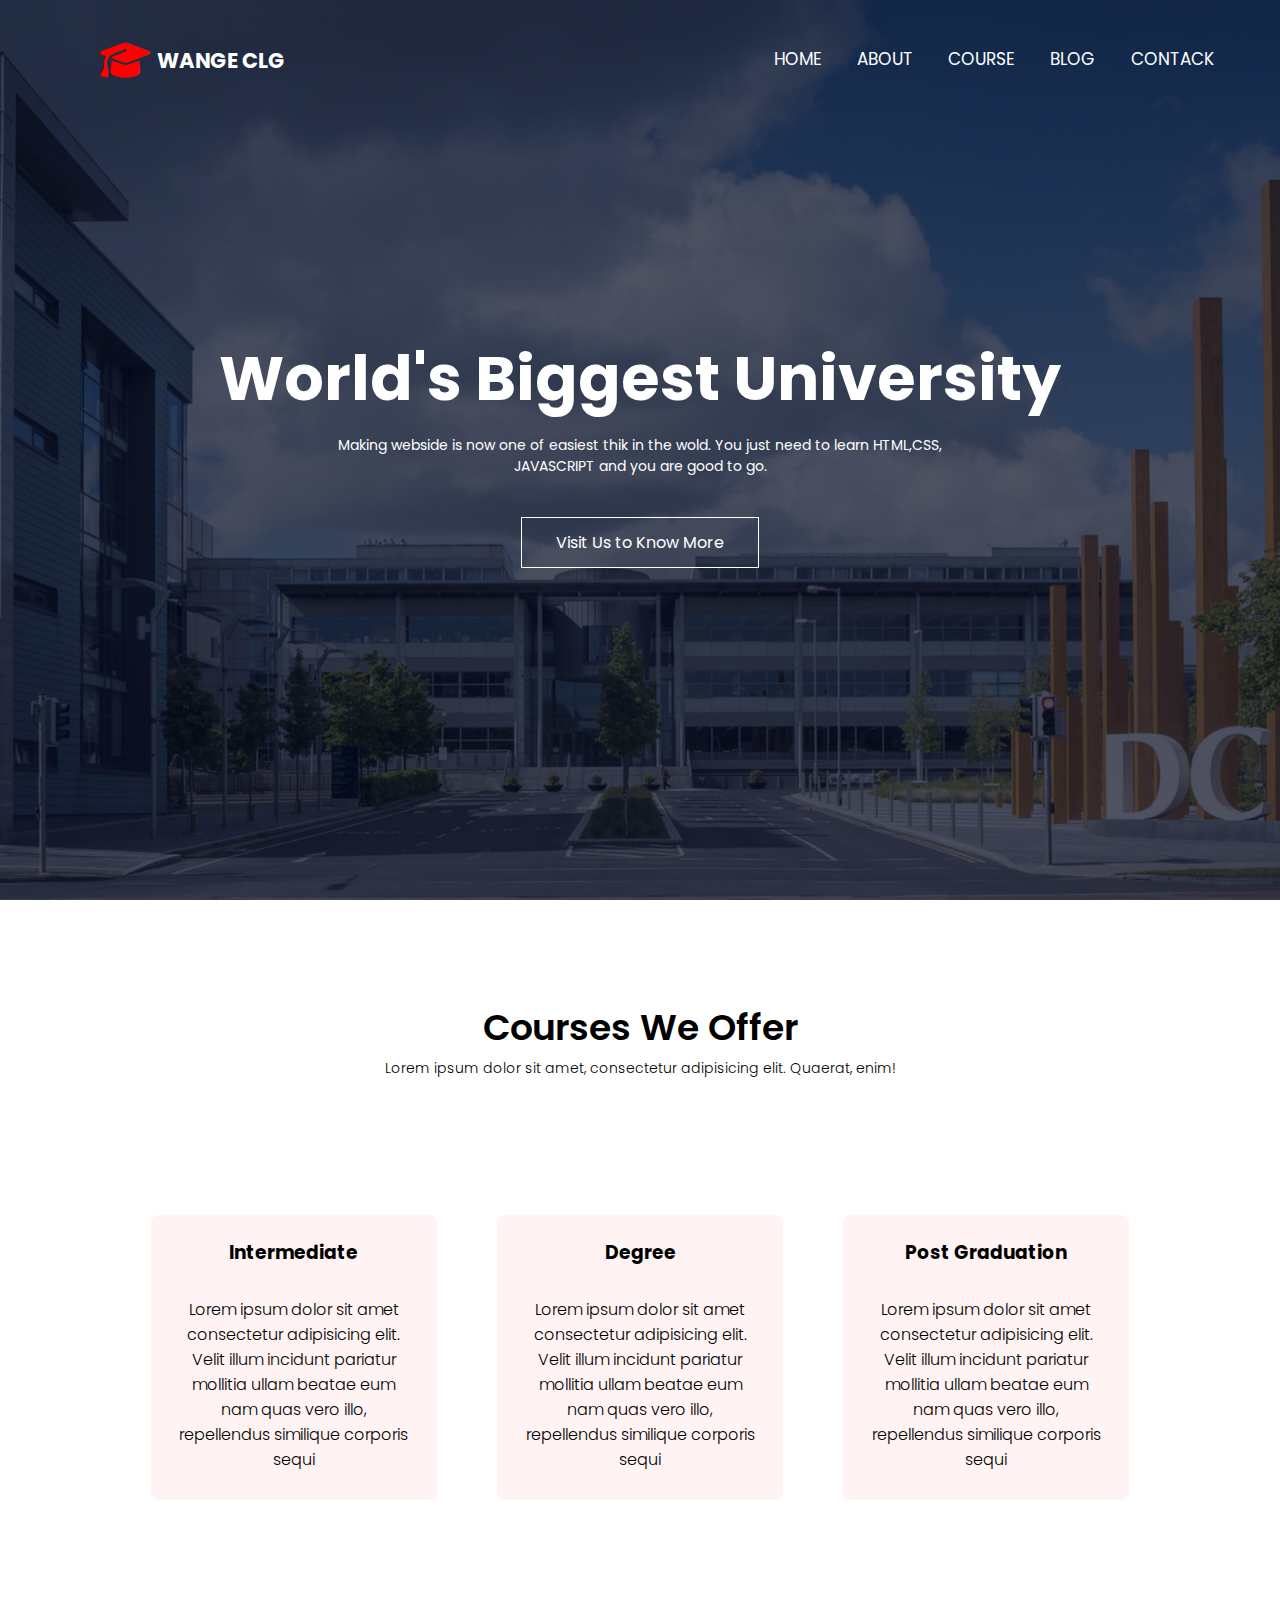
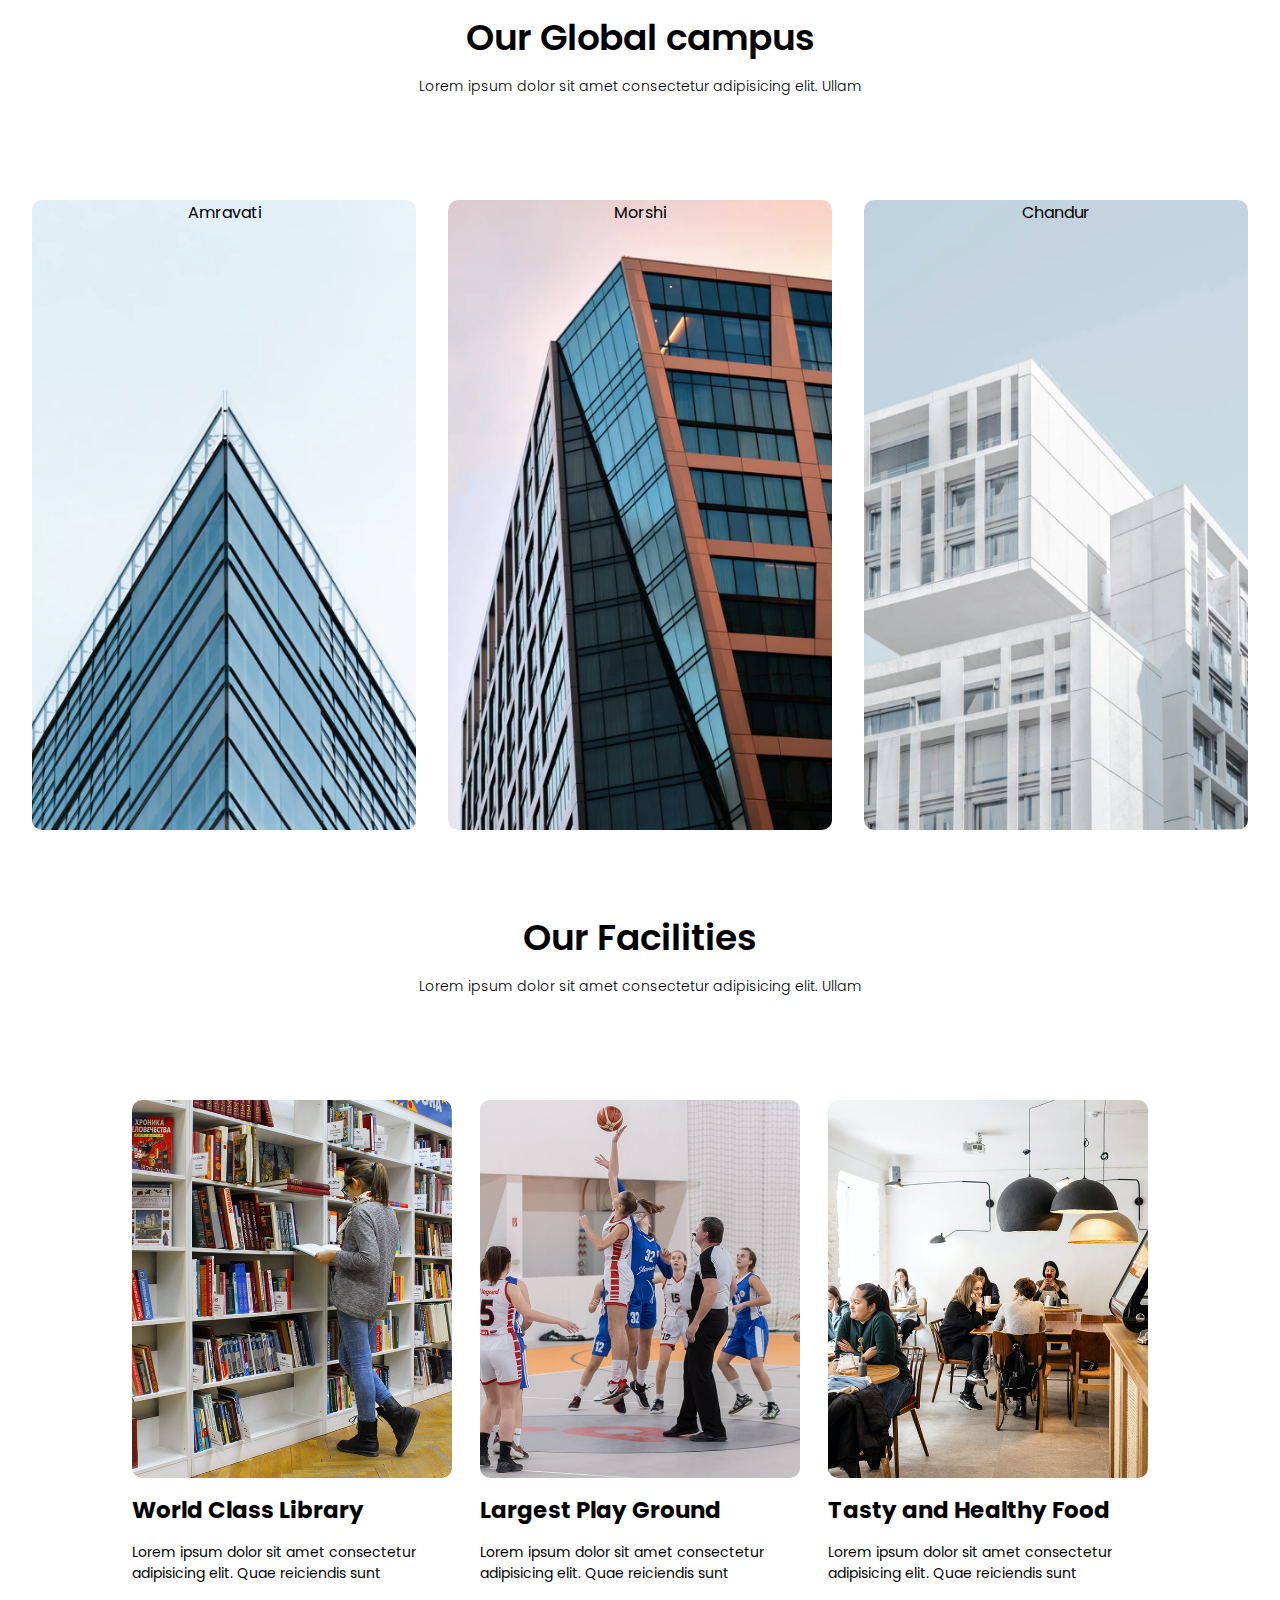
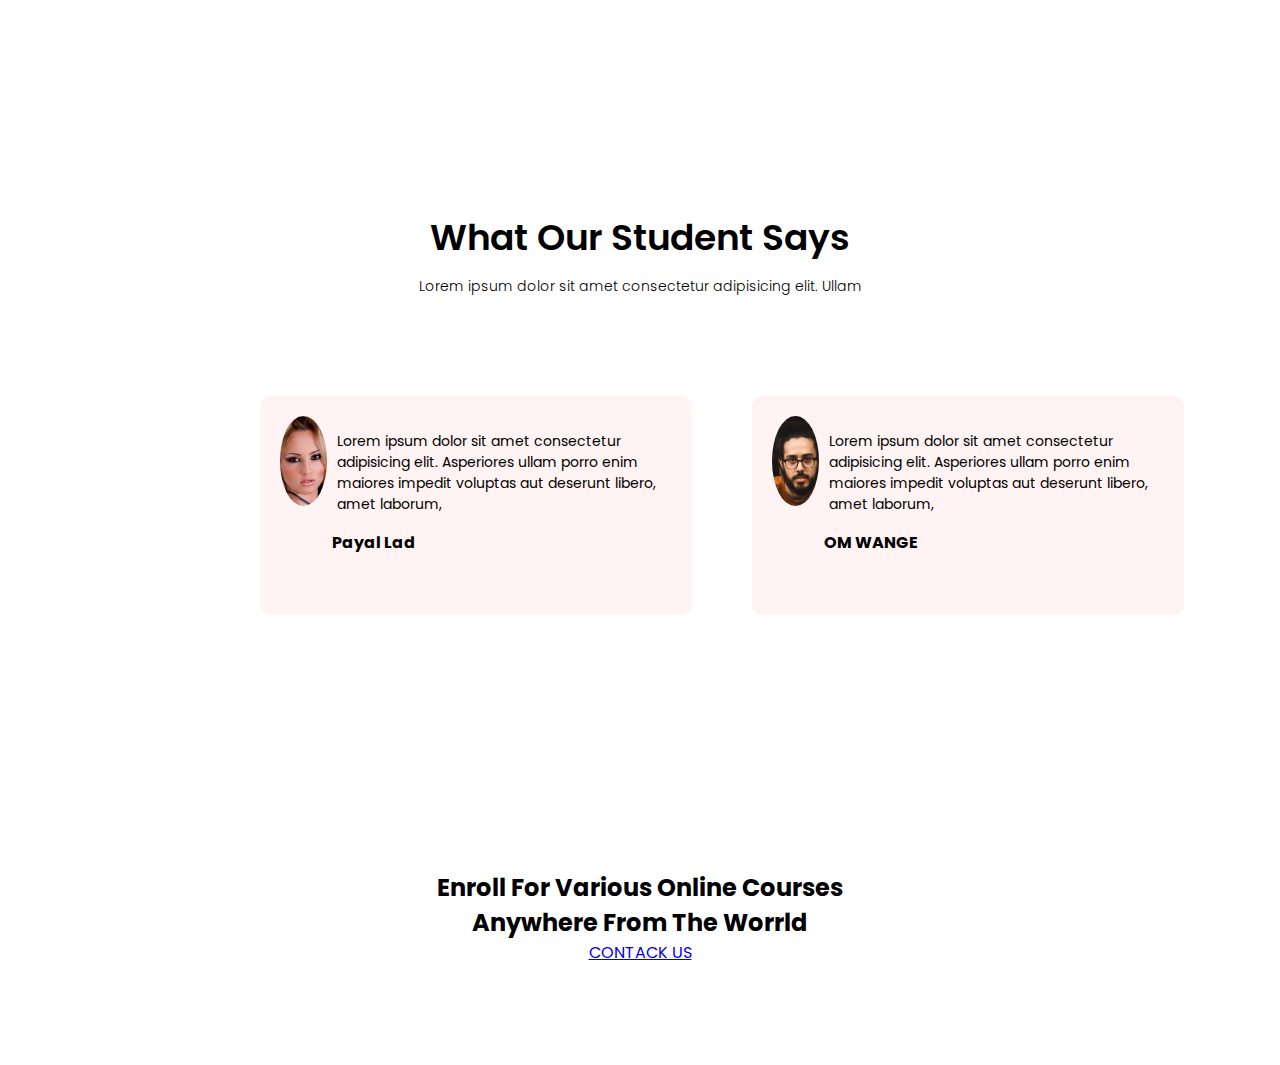
<file: HTML_AND_CSS/COLLAGE_WEB_SIDE/index.html>
<!DOCTYPE html>
<html lang="en">
<head>
    <meta charset="UTF-8">
    <meta name="viewport" content="width=device-width, initial-scale=1.0">
    <title>WANGE COLLAGE</title>
    <link rel="stylesheet" href="style.css">
    <link rel="stylesheet" href="https://cdnjs.cloudflare.com/ajax/libs/font-awesome/6.7.2/css/all.min.css" integrity="sha512-Evv84Mr4kqVGRNSgIGL/F/aIDqQb7xQ2vcrdIwxfjThSH8CSR7PBEakCr51Ck+w+/U6swU2Im1vVX0SVk9ABhg==" crossorigin="anonymous" referrerpolicy="no-referrer" />
    <link rel="preconnect" href="https://fonts.googleapis.com">
<link rel="preconnect" href="https://fonts.gstatic.com" crossorigin>
<link href="https://fonts.googleapis.com/css2?family=Poppins:ital,wght@0,100;0,200;0,300;0,400;0,500;0,600;0,700;0,800;0,900;1,100;1,200;1,300;1,400;1,500;1,600;1,700;1,800;1,900&family=Roboto:ital,wght@0,100;0,300;0,400;0,500;0,700;0,900;1,100;1,300;1,400;1,500;1,700;1,900&family=Sevillana&display=swap" rel="stylesheet">
</head>
<body>
        <div id="head">
            <div class="nav">
                <div class="logo">
                    <i class="fa-solid fa-graduation-cap"></i>
                    <h3>WANGE CLG</h3>
                </div>
                <div class="nav-content">
                    <a href="#">HOME</a>
                    <a href="#">ABOUT</a>
                    <a href="#">COURSE</a>
                    <a href="#">BLOG</a>
                    <a href="#">CONTACK</a>
                </div>
            </div>
            <div class="main">
                    <h1>World's Biggest University</h1>
                    <p>Making webside is now one of easiest thik in the wold. You just need to learn HTML,CSS, <br>JAVASCRIPT and you are good to go.</p>
                    <a> Visit Us to Know More</a>
                </div>
        </div>
        <div class="course">
            <div class="we">
                <h1>Courses We Offer</h1>
                <span>Lorem ipsum dolor sit amet, consectetur adipisicing elit. Quaerat, enim!</span>
            </div>
            <div class="course-contan">
                <div class="om1"></div>
                <div class="inter">
                    <h3>Intermediate</h3>
                    <p>Lorem ipsum dolor sit amet consectetur adipisicing elit. Velit illum incidunt pariatur mollitia ullam beatae eum nam quas vero illo, repellendus similique corporis sequi  </p>
                </div>
                <div class="inter">
                    <h3>Degree</h3>
                    <p>Lorem ipsum dolor sit amet consectetur adipisicing elit. Velit illum incidunt pariatur mollitia ullam beatae eum nam quas vero illo, repellendus similique corporis sequi  </p>
                </div>
                <div class="inter">
                    <h3>Post Graduation</h3>
                    <p>Lorem ipsum dolor sit amet consectetur adipisicing elit. Velit illum incidunt pariatur mollitia ullam beatae eum nam quas vero illo, repellendus similique corporis sequi </p>
                </div>
                <div class="om1"></div>

            </div>
            <div class="global">
                <h1>Our Global campus</h1>
                <p>Lorem ipsum dolor sit amet consectetur adipisicing elit. Ullam </p>
            </div>
        </div>
        <div class="campus">
            <div class="image" id="img1">
                <div class="lon">
                    Amravati
                </div>
            </div>
            <div class="image" id="img2">
                <div class="lon">
                    Morshi
                </div>
            </div>
            <div class="image" id="img3">
                <div class="lon">
                    Chandur
                </div>
            </div>
        </div>

        <div class="facilities">
            <div class="global">
                <h1>Our Facilities</h1>
                <p>Lorem ipsum dolor sit amet consectetur adipisicing elit. Ullam </p>
            </div>
            <div class="facilit">
                <div class="om">

                </div>
                <div class="library">
                    <div class="image1">

                    </div>
                    <h3>World Class Library</h3>
                    <p>Lorem ipsum dolor sit amet consectetur adipisicing elit. Quae reiciendis sunt </p>
                </div>
                <div class="library">
                    <div class="image2">

                    </div>
                    <h3>Largest Play Ground</h3>
                    <p>Lorem ipsum dolor sit amet consectetur adipisicing elit. Quae reiciendis sunt </p>
                </div>
                <div class="library">
                    <div class="image3">

                    </div>
                    <h3>Tasty and Healthy Food</h3>
                    <p>Lorem ipsum dolor sit amet consectetur adipisicing elit. Quae reiciendis sunt </p>
                </div>

                <div class="om">

                </div>
            </div>
        </div>
        <div class="student">
            <div class="global1">
                <h1>What Our Student Says</h1>
                <p>Lorem ipsum dolor sit amet consectetur adipisicing elit. Ullam </p>
            </div>
            <div class="revew">
                <div class="first">
                    <div class="ima">
                         <div>
                 
                         </div>
                    </div>
                    <div class="aboutt">
                        <p>Lorem ipsum dolor sit amet consectetur adipisicing elit. Asperiores ullam porro enim maiores impedit voluptas aut deserunt libero, amet laborum, </p>
                        <h4>Payal Lad</h4>
                    </div>

                </div>
                <div class="first">
                        <div class="ima">
                             <div style="
                                    background-image: url(user2.jpg);
                                    background-size: cover;
                                    background-position: center;" >
                                  
                             </div>
                        </div>
                        <div class="aboutt">
                            <p>Lorem ipsum dolor sit amet consectetur adipisicing elit. Asperiores ullam porro enim maiores impedit voluptas aut deserunt libero, amet laborum, </p>
                            <h4>OM WANGE</h4>
                        </div>
    

                </div>
            </div>
        </div>

        <div class="last">
                 <h2>Enroll For Various Online Courses <br> Anywhere From The Worrld</h2>
                 <a href="#">CONTACK US</a>
        </div>
</body>
</html>
</file>
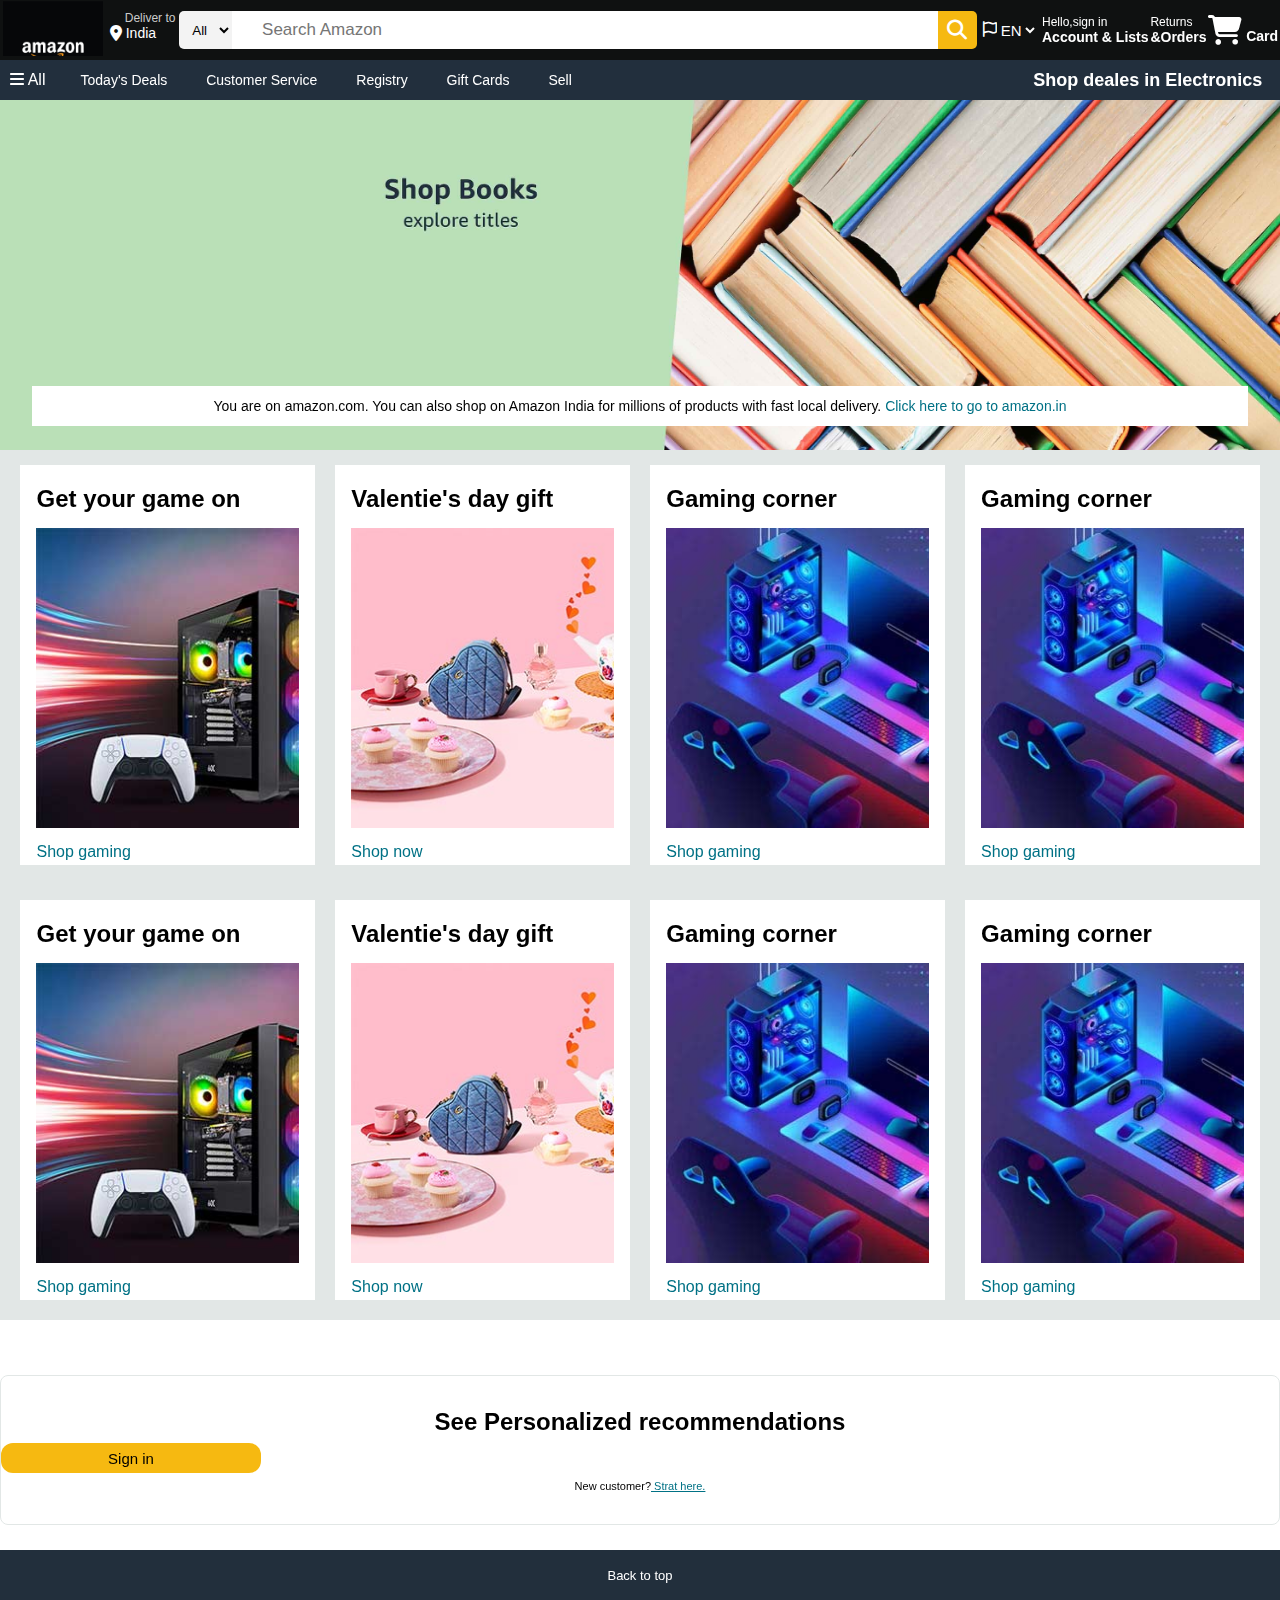
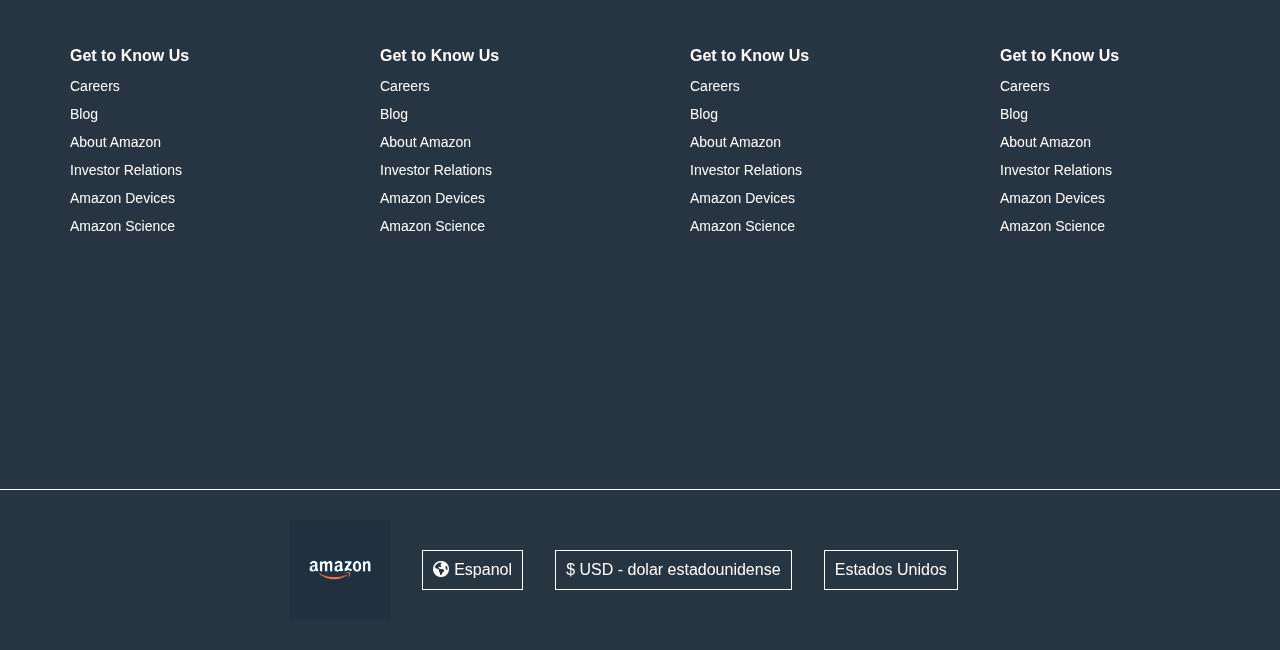
<file: HTML_AND_CSS/DAZON/index.html>
<!DOCTYPE html>
<html lang="en">
<head>
    <meta charset="UTF-8">
    <meta name="viewport" content="width=device-width, initial-scale=1.0">
    <title>Amazon</title>
    <link rel="stylesheet" href="style.css">
    <link rel="stylesheet" href="https://cdnjs.cloudflare.com/ajax/libs/font-awesome/6.7.2/css/all.min.css" integrity="sha512-Evv84Mr4kqVGRNSgIGL/F/aIDqQb7xQ2vcrdIwxfjThSH8CSR7PBEakCr51Ck+w+/U6swU2Im1vVX0SVk9ABhg==" crossorigin="anonymous" referrerpolicy="no-referrer" />
</head>
<body>
    <header>
        <div class="nav">
            <div class="navlogo borderr">
                <div class="logo"></div>
            </div>
            <div class="address borderr">
                    <p class="addfirst">Deliver to</p>
                <div class="india">
                    <i class="fa-solid fa-location-dot"></i>
                    <p class="addsecond">India</p>
                </div>
            </div>
            <div class="list borderr">
                    <select name="select" id="s1">
                        <option value="">All</option>
                        <op>Arts & Crafts</op>
                        <op>Automotive</op>
                        <op>om</op>
                        <op>Abhi</op>
                        <op>vedu</op>
                        <op>amae</op>   
                    </select>
                        <input type="text" placeholder="Search Amazon" class="inputsearch">
                    <div class="search">
                        <i class="fa-solid fa-magnifying-glass"></i>
                    </div>
            </div>
            <div class="flag">
                <div class="flag1">
                    <i class="fa-regular fa-flag"></i>
                </div>
                 <select name="se" id="selec1">
                    <option value="EN">EN</option>
                 </select>
            </div>


            <div class="hello">
                <p class="samp"><samp>Hello,sign in</samp></p>
                <p class="account">Account & Lists</p>
            </div>

            <div class="hello">
                <p class="samp"><samp>Returns</samp></p>
                <p class="account">&Orders</p>
            </div>

            <div class="nav-card">
                <i class="fa-solid fa-cart-shopping"></i>
                Card
            </div>
        </div>
        <div class="panal">
            <div class="menu-icon" >
                <i class="fa-solid fa-bars"></i>
                 All
            </div>
            <div class="panal-op">
                <p>Today's Deals</p>
                <p>Customer Service</p>
                <p>Registry</p>
                <p>Gift Cards</p>
                <p>Sell</p>
            </div>
            <div class="shop">
                Shop deales in Electronics
            </div>
        </div>

    </header>
    <div class="hero">
        <div class="hero-sms">
            <p>You are on amazon.com. You can also shop on Amazon India for millions of products with fast local delivery. <a>Click here to go to amazon.in</a></p>
        </div>
    </div>
    <div class="shop2">
        <div class="box1 box">

            <div class="contan">
                <h2>Get your game on</h2>
               <div class="imgg" style="background-image: url('box1.jpg'); background-size: cover;"></div>
                <p>Shop gaming</p>
            </div>

        </div>
        <div class="box2 box">
            <div class="contan">
                <h2>Valentie's day gift</h2>
               <div class="imgg" style="background-image: url('valentie.jpg'); background-size: cover;"></div>
                <p>Shop now</p>
            </div>
        </div>
        <div class="box3 box" >
            <div class="contan">
                <h2>Gaming corner</h2>
               <div class="imgg" style="background-image: url('corner.jpg'); background-size: cover;"></div>
                <p>Shop gaming</p>
            </div>
        </div>
        <div class="box4 box">
            <div class="contan">
                <h2>Gaming corner</h2>
               <div class="imgg" style="background-image: url('corner.jpg'); background-size: cover;"></div>
                <p>Shop gaming</p>
            </div>
        </div>
    </div>
    <div class="shop2">
        <div class="box1 box">

            <div class="contan">
                <h2>Get your game on</h2>
               <div class="imgg" style="background-image: url('box1.jpg'); background-size: cover;"></div>
                <p>Shop gaming</p>
            </div>

        </div>
        <div class="box2 box">
            <div class="contan">
                <h2>Valentie's day gift</h2>
               <div class="imgg" style="background-image: url('valentie.jpg'); background-size: cover;"></div>
                <p>Shop now</p>
            </div>
        </div>
        <div class="box3 box" >
            <div class="contan">
                <h2>Gaming corner</h2>
               <div class="imgg" style="background-image: url('corner.jpg'); background-size: cover;"></div>
                <p>Shop gaming</p>
            </div>
        </div>
        <div class="box4 box">
            <div class="contan">
                <h2>Gaming corner</h2>
               <div class="imgg" style="background-image: url('corner.jpg'); background-size: cover;"></div>
                <p>Shop gaming</p>
            </div>
        </div>
    </div>
     
     <div class="see">
           <div class="inner">
            <h2>See Personalized recommendations</h2>
                <input type="button" value="Sign in" id="butt1">
               <div class="pp"><span>New customer?<a> Strat here.</a></span></div>
           </div>
     </div>
     <footer class="footer">
        <div class="backto">
            <p>Back to top</p>
        </div>

        <div class="footer-l">
            <div class="con">
                <ul class="tit2">
                    <li><h3 class="tit">Get to Know Us</h3></li>
                    <li>Careers</li>
                    <li>Blog</li>
                    <li>About Amazon</li>
                    <li>Investor Relations</li>
                    <li>Amazon Devices</li>
                    <li>Amazon Science</li>
                </ul>
            </div>
            <div class="con">
                <ul class="tit2">
                    <li><h3 class="tit">Get to Know Us</h3></li>
                    <li>Careers</li>
                    <li>Blog</li>
                    <li>About Amazon</li>
                    <li>Investor Relations</li>
                    <li>Amazon Devices</li>
                    <li>Amazon Science</li>
                </ul>
            </div>
            <div class="con">
                <ul class="tit2">
                    <li><h3 class="tit">Get to Know Us</h3></li>
                    <li>Careers</li>
                    <li>Blog</li>
                    <li>About Amazon</li>
                    <li>Investor Relations</li>
                    <li>Amazon Devices</li>
                    <li>Amazon Science</li>
                </ul>
            </div>
            <div class="con">
                <ul class="tit2">
                    <li><h3 class="tit">Get to Know Us</h3></li>
                    <li>Careers</li>
                    <li>Blog</li>
                    <li>About Amazon</li>
                    <li>Investor Relations</li>
                    <li>Amazon Devices</li>
                    <li>Amazon Science</li>
                </ul>
            </div>

        </div>

        <div class="foot-foot">
            <div class="fom">

            </div>

            <div class="contry">
                 <div class="earth">
                    <i class="fa-solid fa-earth-americas"></i>
                    <p>Espanol</p>
                 </div>

                <p id="p11">$ USD - dolar estadounidense</p>
                <p id="p12">Estados Unidos</p>
            </div>
        </div>
     </footer>
    
</body>
</html>
</file>
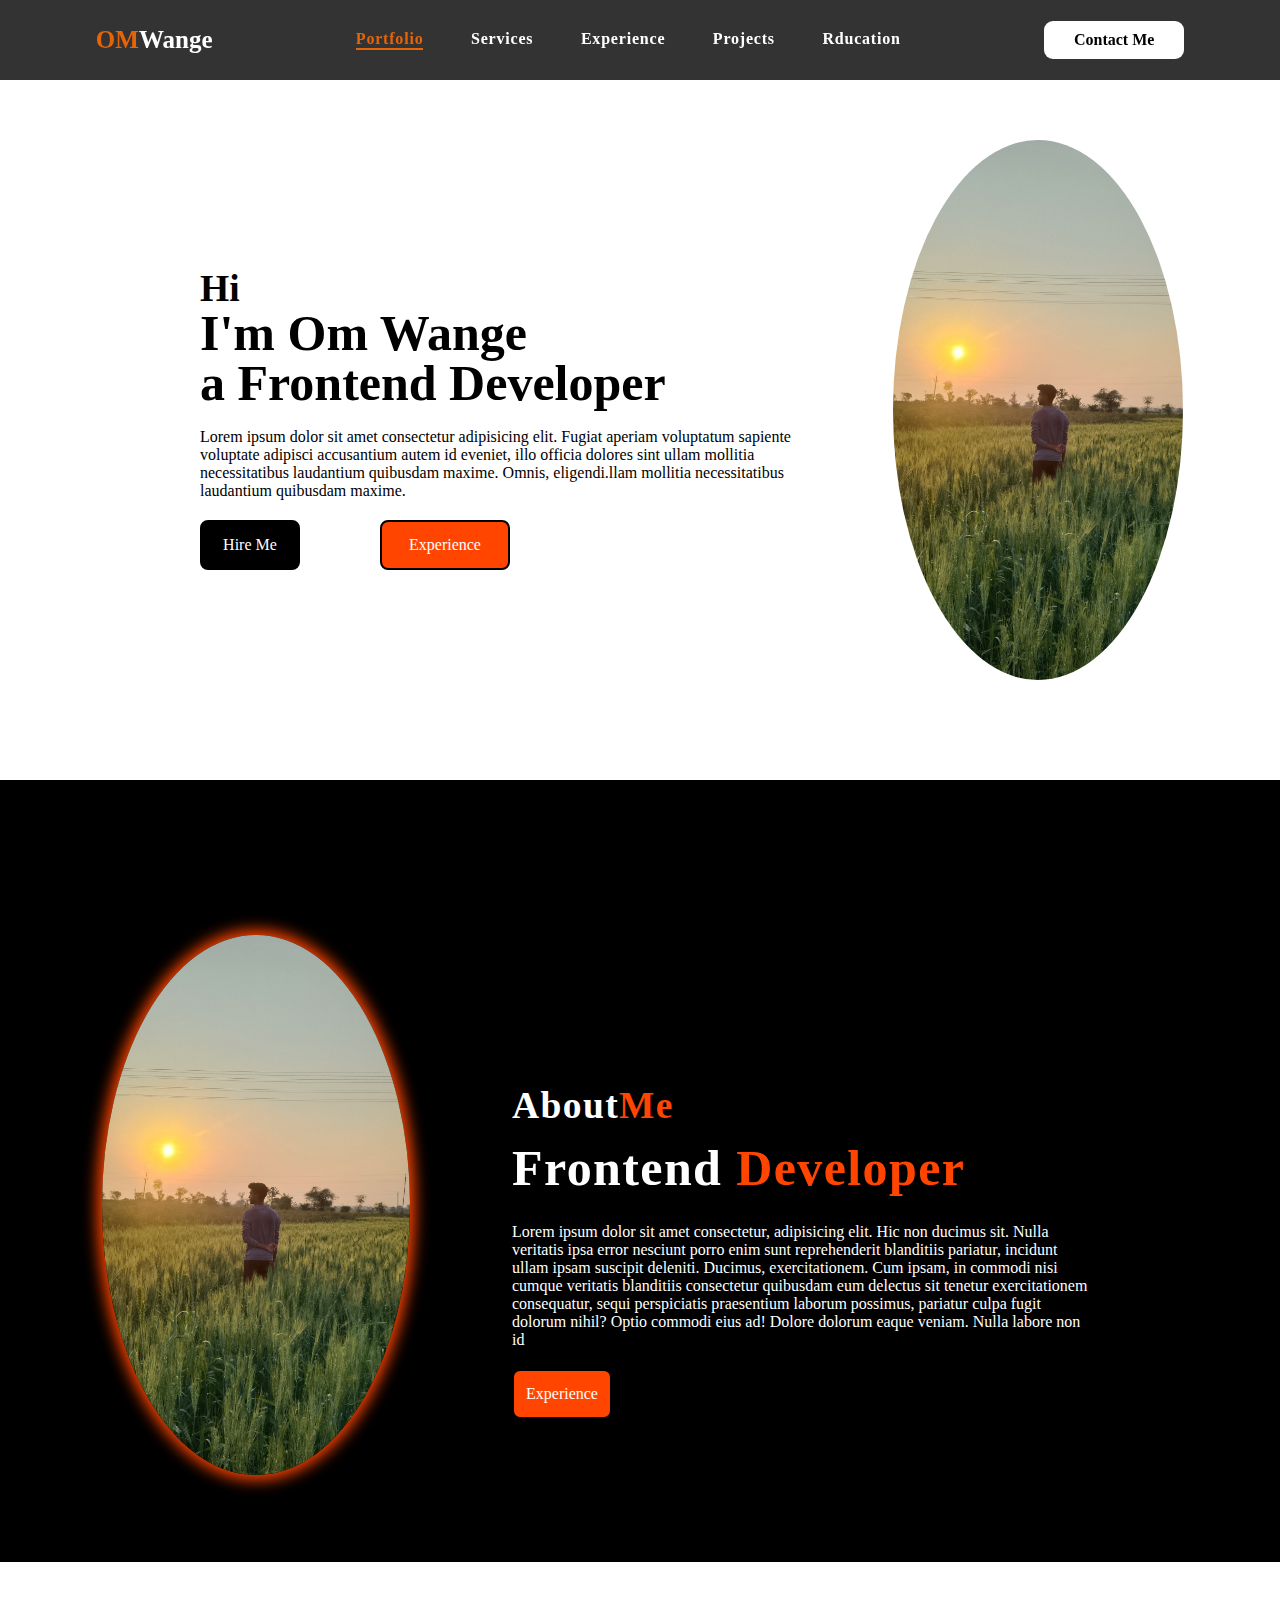
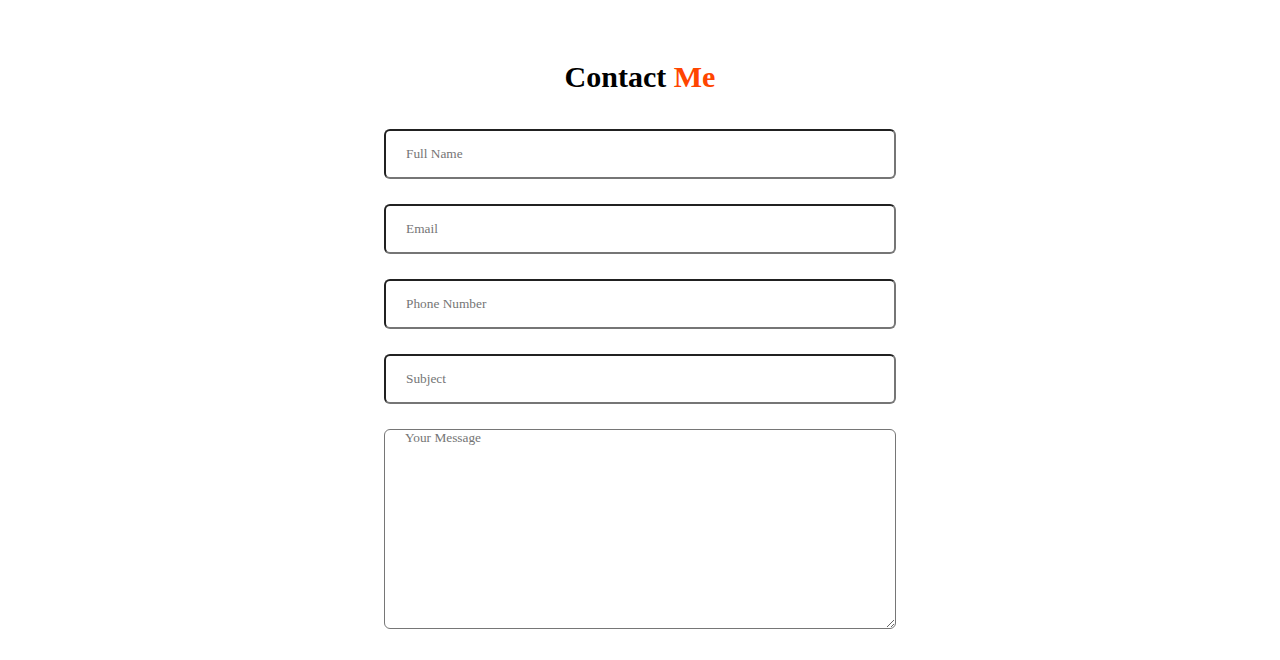
<file: HTML_AND_CSS/OMWANGE_Profile/index.html>
<!DOCTYPE html>
<html lang="en">
<head>
    <meta charset="UTF-8">
    <meta name="viewport" content="width=device-width, initial-scale=1.0">
    <title>OM_WANE</title>
    <link rel="stylesheet" href="style.css">
</head>
<body>
    <header class="header">
            <div class="hed">
                <a>OM<span id="Wange">Wange</span></a>
            </div>

            <div class="nav-content">
                <a id="a2">Portfolio</a>
                <a class="a1">Services</a>
                <a class="a1">Experience</a>
                <a class="a1" >Projects</a>
                <a class="a1">Rducation</a>
            </div>
            <div class="conus">
                <a>Contact Me</a>
            </div>
    </header>
    <div class="fackhed"></div>
    <div class="main">
        <div class="box1">
            <div class="main2">

                <div class="m">
                    <h2>Hi</h2>
                     <h1>I'm <span>Om Wange</span></h1>
                     <h1>a Frontend Developer</h1>
                </div>
            <p>Lorem ipsum dolor sit amet consectetur adipisicing elit. Fugiat aperiam voluptatum sapiente voluptate adipisci accusantium autem id eveniet, illo officia dolores sint ullam mollitia necessitatibus laudantium quibusdam maxime. Omnis, eligendi.llam mollitia necessitatibus laudantium quibusdam maxime.</p>


            <div class="experience">
                <a class="g1" id="id2">Hire Me</a>
                <a class="g1" id="id1">Experience</a>
            </div>
            </div>
        </div>
        <div class="box2">
            <div class="box2-main">

            </div>
        </div>
    </div>

    <div class="About">
        <header class="aboutheader"></header>

         <div class="frontend">
                    <div class="image">
                           <div class="mainimage">

                           </div>
                    </div>
                    <div class="fromtted">

                        <div class="developer1">
                            <div class="aboutme">
                            <h2>About<span style="color: orangered;">Me</span></h2>
                            <h1>Frontend <span style="color: orangered;">Developer</span></h1>
                        </div>
                        <p style="margin-top: 20px;">Lorem ipsum dolor sit amet consectetur, adipisicing elit. Hic non ducimus sit. Nulla veritatis ipsa error nesciunt porro enim sunt reprehenderit blanditiis pariatur, incidunt ullam ipsam suscipit deleniti. Ducimus, exercitationem.
                        Cum ipsam, in commodi nisi cumque veritatis blanditiis consectetur quibusdam eum delectus sit tenetur exercitationem consequatur, sequi perspiciatis praesentium laborum possimus, pariatur culpa fugit dolorum nihil? Optio commodi eius ad!
                        Dolore dolorum eaque veniam. Nulla labore non id </p>
                        <div class="experience">
                            <a class="g1" id="exper">Experience</a>
                        </div>
                    </div>
                        
                    </div>
         </div>
    
    </div>
   <div class="contact-me">
      <div class="me1">
        <div class="mmm2">
        <h2>Contact <span>Me</span></h2>
        </div>
         <div class="me2">
              <input type="text" placeholder="Full Name">
              <input type="email" name="email" id="" placeholder="Email">
              <input type="text" placeholder="Phone Number">
              <input type="text" placeholder="Subject">
              <textarea name="Your Message" id="" placeholder="Your Message"></textarea>
         </div>

      </div> 
   </div>
</body>
</html>
</file>
<file: HTML_AND_CSS/COLLAGE_WEB_SIDE/style.css>
*{
margin:0%;
padding:0%;
box-sizing:border-box;
font-family:"Poppins", serif;;
}
html,body{
height:100%;
width:100%;
}
#head{
    height: 100%;
    width: 100%;
    background-image: linear-gradient(rgba(4,9,30,0.7),rgba(4,9,30,0.7)),url(banner.png);
    position: relative;
    background-size: cover;
   background-position: center;
}
.nav{
    height: 120px;
    display: flex;
    align-items: center;
    justify-content: space-between;
    /* background-color: black; */
}

.logo{
    height: 60px;
    width: 230px;
    display: flex;
    align-items: center;
    margin-left: 100px;
    font-size: large;
    /* background-color: aqua; */
}
.logo i{
    color: red;
    font-size: 40px;
    margin-right: 7px;
}

.logo h3{
    color: white;
}

.nav-content{
    /* background-color: aqua; */
    width: 40%;
    display: flex;
    justify-content: space-evenly;
    margin-right: 30px;
}
.nav-content a{
    color: white;
    text-decoration: none;
    font-size: 17px;
}

.nav-content a::after{
     content: '';
     width: 0%;
     height: 2px;
     background: #f44336;
     display: block;
     margin: auto;
     transition: all 0.5s;
}

.nav-content a:hover::after{
       width: 100%;
}

.main{
    width: 90%;
    color: #fff;
    position: absolute;
    top: 50%;
    left: 50%;
    transform: translate(-50%,-50%);
    text-align: center;
}
.main h1{
    font-size: 62px;
}
.main p{
    margin: 10px 0 40px;
    font-size: 14px;
}
.main a{
    display: inline-block;
    color: white;
    border: solid 1px white;
    padding: 12px 34px;
    font: 13px;
    background:transparent ;
    position: relative;
    cursor: pointer;
}
.main a:hover{
    background-color: #f44336;
    color: black;
    border: solid 1px black;
    transition: 1s;
}

.course{
    height: 100%;
    width: 100%;
}

.we{
    /* background-color: antiquewhite; */
    height: 25%;
    text-align: center;
    padding-top:100px ;
}
.we h1{
    font-size: 36px;
    font-weight: 600;
}
.we span{
    color: black;
    font-size: 14px;
    font-weight: 300;
    line-height: 22px;
    padding: 10px;
}
.course-contan{
    height: 45%;
    /* background-color: antiquewhite; */
    display: flex;
    justify-content: space-between;
    padding-top: 60px;
}
.om1{
    width: 50%;
    height: 45%;
}
.inter{
    /* border: solid 1px black; */
    margin: 30px;
    padding: 23px;
    border-radius: 8px;
    background-color: #fff3f3;
    text-align: center;
}
.inter h3{
    text-align: center;
    padding-bottom: 30px;
}
.inter p{
    font-size: 16px;
    font-weight: 300;
}
.global{
    height: 30%;
    /* background-color: aqua; */
    text-align: center;
    padding-top: 80px ;
}
.global h1{
    font-size: 36px;
    font-weight: 600;
}
.global p{
    color: black;
    font-size: 14px;
    font-weight: 300;
    line-height: 22px;
    padding: 10px;
}
.campus{
    height: 70%;
    /* background-color: aliceblue; */
    display: flex;
    justify-content: space-evenly;
}
.image{
    height:100%;
    width: 35%;
    border-radius: 10px;
    width: 30%;
    position: relative;
    /* background-color: aqua; */
    /* border: solid 2px black; */
}

#img1{
    background-image: url(london.png);
    background-position: center;
    background-size: cover;
}

#img2{
    background-image: url(newyork.png);
    background-position: center;
    background-size: cover;
}

#img3{
    background-image: url(washington.png);
    background-position: center;
    background-size: cover;
}
.facilities{
    height: 100%;
    width: 100%;
}

.facilit{
    height: 70%;
    /* background-color: aqua; */
    display: flex;
    justify-content: space-evenly;
}
.om{
    width: 6%;
    height: 70%;
}
.library{
    /* border: solid 1px black; */
    height: 75%;
    width: 25%;
}
.lon{
    text-align: center;
    background:transparent;
    height: 100%;
    width: 100%;
    position: absolute;
    top: 0;
    left: 0;
    border-radius: 10px;
    transition: 1s;
}
.lon:hover{
    background-color: rgba(226,0,0,0.7);
}
.image1{
    background-image: url(library.png);
    border-radius: 10px;
    background-position: center;
    background-size: cover;
    height: 80%;

}
.image2{
    background-image: url(basketball.png);
    border-radius: 10px;
    background-position: center;
    background-size: cover;
    height: 80%;

}
.image3{
    background-image: url(cafeteria.png);
    border-radius: 10px;
    background-position: center;
    background-size: cover;
    height: 80%;

}
.library h3{
    padding:15px 0;
    font-size: 23px;
}
.library p{
    font-size: 14px;
}
.student{
    height: 60%;
    /* background-color: antiquewhite; */
}
.global1{
    height: 40%;
    /* background-color: aqua; */
    /* align-items: center; */
    text-align: center;
    padding: 80px;
}
.global1 h1{
    font-size: 36px;
    font-weight: 600;
}
.global1 p{
    color: black;
    font-size: 14px;
    font-weight: 300;
    line-height: 22px;
    padding: 10px;
}
.revew{
    height: 60%;
    /* background-color: aliceblue; */
    display: flex;
    padding-left: 200px;
    padding-top: 50px;
    /* justify-content: space-around; */
}
.first{
    width: 40%;
    height: 80%;
    /* border: solid black 1px; */
    background-color: #fff3f3;
    border-radius: 10px;
    margin-left: 60px;
    display: flex;
    padding: 20px;
}
.ima{
    height: 100%;
    width: 40%;
    /* background-color: #f44336; */
}

.ima div{
    height: 50%;
    width: 90%;
    background-image: url(user1.jpg);
    background-size: cover;
    background-position: center;
    border-radius: 50%;
}


.aboutt p{
    font-size: 14px;
    padding:15px 5px;
}

/* =---------------------last---------- */

.last{
    margin: 100px auto;
    width: 80%;
    background-image:linear-gradient(rgba(0,0,0,0.7),rgba(0,0,0,0.7),url(banner2.jpg));
    background-position: center;
    background-size: cover;
    text-align: center;
    padding: 100px 0;
}
</file>
<file: HTML_AND_CSS/DAZON/style.css>
*{
margin:0%;
padding:0%;
box-sizing:border-box;
font-family: Arial;
}
.nav{
    height: 60px;
    background-color: #0f1111;
    color: white;
    display: flex;
    align-items: center;
    justify-content: space-evenly;
}
.navlogo{
    height: 60px;
    width: 100px;
}
.borderr{
    border: solid 1px transparent;
}
.logo{
    height: 55px;
    width: 100px;
    background-size: cover;
    background-image: url("image.png");
}

.logo:hover{
    border: solid 1px white;
}
.address{
    margin-left: 5px;
    height: 40px;
    /* border: solid 1px transparent; */
    /* height: 50px;
    width: 80px;
    align-items: center; */

}
.address:hover{
    border: solid 1px white;
     
}
.india{
    display: flex;
    align-items: center;
}
.addfirst{
    color: #cccccc;
    font-size: 12px;
    margin-left: 15px;
}
.addsecond{
    color:#ffffff;
    font-size: 14px;
    margin-left: 4px;
}
.list{
    display: flex;
    width: 800px;
    height: 40px;
    /* background-color: aqua; */
    justify-content: space-between;
    border-radius: 5px;
}
#s1{
    width: 60px;
    text-align: center;
    border-top-left-radius: 5px;
    border-bottom-left-radius: 5px;
    background-color: #f3f3f3;
    border: none;
}
.inputsearch{
    width: 100%;
    padding-left: 30px;
    font-size: 17px;
    border: none;

}

.list:hover{
    border: solid 2px orange;
}

.search{
    width: 45px;
    display: flex;
    align-items: center;
    justify-content: center;
    border: none;
    font-size: 20px;
    background-color: rgb(246, 185, 17);
    border-top-right-radius: 5px;
    border-bottom-right-radius: 5px;
}



.flag{
    display: flex;
    background-color: #0f1111;
    justify-content: center;
    align-items: center;
    height: 90%;
    width: 60px;
}
.flag:hover{
    border: solid 1px white;
}
#selec1{
    background-color: #0f1111;
    color: white;
    border: none;
    font-size: 15px;
    font-weight: 200px;
}
.hello:hover{
    border: solid 1px white;
}
.samp{
    font-size: 12px;

}
.account{
    background-color: #0f1111;
    color: #ffffff;
    border: none;
    font-size: 14px;
    font-weight: 700;

}

.nav-card i{
       font-size: 30px;
}
.nav-card{
    font-size: 14px;
    font-weight: bold;
}

.panal{
    height: 40px;
    background-color: #222f3d;
    display: flex;
    align-items: center;
    color: white;
    justify-content: space-evenly;

}
.panal-op p{
    display: inline;
    margin-left: 15px;
    padding: 10px;
}
.panal-op p:hover{
    border: solid 1px white;

}
.menu-icon:hover{
    border: solid 1px white;

}
.panal-op{
    width: 75%;
    font-size: 14px;

}
.shop{
    font-size: 18px;
    font-weight: 700;
    padding: 7.6px;
}
.shop:hover{
    border: solid 1px white;
}

.hero{
    background-image: url(Hero.jpg);
    height: 350px;
    background-size: cover;
    display: flex;
    justify-content: center;
    align-items: flex-end;
}
.hero-sms{
    height: 40px;
    background-color: white;
    display: flex;
    align-items: center;
    justify-content: center; 
    font-size: 14px;
    width: 95%;
    margin-bottom: 24px;
}
.hero-sms a{
    color: #007185;

}

.shop2{
    display: flex;
    justify-content: space-evenly;
    background-color: #e2e7e6;
}

.box{
    height: 400px;
    /* border: solid 1px black; */
    width: 23%;
    padding: 20px 0px 15px;
    background-color: white;
    margin-top: 15px;
    margin-bottom: 20px;
}

.contan{
    height: 330px;
    margin-left: 16px;
    margin-right: 16px;


}
.imgg{
    height: 300px;
    margin-top: 15px;
    margin-bottom: 15px;

}
.contan p{
    color: #007185;
}

.see{
    margin-top: 30px;
    height: 200px;
    display: flex;
    justify-content: center;
    align-items: center;
}
.inner{
    width: 100%;
    height: 150px;
    align-content: center;
    justify-items: center;
    border: solid 1px #e2e7e6;
    border-radius: 8px;

}
.inner h2{
    font-size: 24px;
}
.pp{
    font-size: 11px;
}
#butt1{
     width: 260px;
     height: 30px;
     margin: 7px 0px;
     border-radius: 12px;
     font-size: 15px;
     background-color: rgb(246, 185, 17);
     border: none;
}
.pp a{
    text-decoration: underline;
    color: #007185;
}

.footer{
    height: 700px;
    background-color: #222f3df9;
}
.backto{
    height: 50px;
    background-color: #222f3de8;
    display: flex;
    align-items: center;
    justify-content: center;
}
.backto p{
    color: white;
    font-size: 13px;
}
.footer-l{
    display: flex;
    justify-content: center;
    margin-top: 40px;
    color: white;
    /* background-color: aqua; */
    border-bottom: solid 1px white;
    height: 450px;
}
.con{
    height: 250px;
    width: 260px;
    line-height: 2;
    margin-left: 50px;
}

.tit2{
    font-size: 14px;
    list-style-type: none;
}
.tit{
    font-size: 16px;
    font-weight: 900;
}
.foot-foot{
    height: 160px;
    /* background-color: #007185; */
    display: flex;
    justify-content: center;
    align-items: center;
    color: white;

}
.fom{
    height: 100px;
    width: 100px;
    /* background-color: red; */
    background-image: url("image.png");
    background-size: cover;
    mix-blend-mode: color-dodge;
}


.contry{
    /* background-color: #007185; */
    height: 40px;
    align-items: center;
    width: 600px;
    display: flex;
    justify-content: space-evenly;
}
.earth{
    display: flex;
    padding: 10px;
    border: solid 1px white;
}
.earth p{
    padding-left: 5px;
}
#p11,#p12{
    padding: 10px;
    border: solid 1px white;
}
</file>
<file: HTML_AND_CSS/OMWANGE_Profile/style.css>
*{
margin:0%;
padding:0%;
box-sizing:border-box;
font-family: 'Poppins';
}
body{
    height: 100%;
    width: 100%;
}
.header{
    height: 80px;
    width: 100%;
    background-color: rgba(0, 0, 0, 0.8);
    display: flex;
    color: white;
    position: fixed;
    justify-content: space-evenly;
    align-items: center;
    font-weight: bold;
}
.fackhed{
    height: 80px;
    width: 100%;
}
.hed a{
    color: rgba(255, 106, 0, 0.879);
    font-size: 25px;
    font-weight: 600;
    transition: all 0.4s ease;
}
.hed a:hover{
    color: orange;
    text-shadow: 0 0 25px orangered,
                  0 0 25px orangered;
    transform: scale(1.5);
}

.hed span{
    color: white;
}
.nav-content{
    width: 50%;
    display: flex;
    justify-content: space-evenly;
    letter-spacing: 0.8px;
}
#a2{
    color: rgba(255, 106, 0, 0.879);
    border-bottom: solid 2px rgba(255, 106, 0, 0.879);
}

.a1:hover{

    color: rgba(255, 106, 0, 0.879);
    border-bottom: solid 2px rgba(255, 106, 0, 0.879);
}

.conus{
    color: black;
    background-color: white;
    text-align: center;
    font-weight: bold;
    font-size: medium;
    padding: 10px;
    width: 140px;
    border-radius: 9px;
}
.conus:hover{
    color: white;
    background-color: rgba(255, 106, 0, 0.879);
}

.conus a:hover{
    text-shadow: 0 0 25px orangered,
                  0 0 25px orangered;
    transform: scale(1.5);
}

.main{
    display: flex;
    justify-content: space-evenly;
    height: 700px;
}
.box1{
    height: 600px;
    width: 60%;
    margin-top: 30px;
    margin-left: 70px;
    display: flex;
    align-items: center;
}
.main2{
    height: 280px;
    margin-left:80px;
    padding-left: 50px;
}
.m{
    line-height: 1;
    font-size: 25px;
    font-weight: 2000;
}

.main2 p{
    margin-top: 20px;
}
.experience{
    margin-top: 20px;
    /* background-color: bisque; */
    height: 50px;
    display: flex;
    align-items: center;
}

.g1{
    background-color: orangered;
     width: 100px;
    color: white;
     height: 50px;
     display: flex;
     justify-content: center;
     align-items: center;
     border-radius: 8px;
     border: solid 2px black;
}
#id2{
    background-color: black;
}

#id2:hover{
    color: black;
    background-color: white;
}
#id1{
    margin-left: 80px;
    width: 130px;
}
#id1:hover{
    color: orangered;
    background-color: white;
    border: solid 2px orangered;

}
.box2{
    height: 600px;
    width: 40%;
    margin-top: 30px;
    display: flex;
    justify-content: center;
    align-items: center;
}

.box2-main{
    background-image: url("omdada.jpg");
    background-size: cover;
    height: 90%;
    width: 60%;
    border-radius: 100%;
}

.About{
    height: 780px;
    width: 100%;
    /* background-color: black; */
}
.aboutheader{
    height: 80px;
    background-color: black;
}
.frontend{
    height: 90%;
    width: 100%;
    display: flex;
    background-color: black;
}
.image{
    height: 600px;
    width: 40%;
    /* background-color: azure; */
    margin-top: 45px;
    display: flex;
    justify-content: center;
    align-items: center;
}
.mainimage{
          background-image: url("omdada.jpg");
          background-size: cover;
          height: 90%;
          width: 60%;
          border-radius: 100%;
          box-shadow: 0px 0px 15px 5px orangered;
}
.fromtted{
    height: 600px;
    width: 45%;
    color: white;
    /* background-color: blanchedalmond; */
    margin-top: 45px;
    display: flex;
    justify-content: center;
    align-items: center;

}
.developer1{
    height: 250px;
    /* line-height: 10px; */
    /* background-color: aquamarine; */
          
}
.aboutme{
    line-height: 1.4;
    letter-spacing: 1.4px;
    font-size: 25px;
    font-weight: 2000;
}
#exper:hover{
    background-color: white;
    color: orangered;
}
.contact-me{
    height: 700px;
    /* background-color: aqua; */
    display: flex;
    justify-content: center;
    align-items: center;
}
.me1{
    /* background-color: rgb(31, 211, 151); */
    height: 500px;
    width: 40%;
}
.mmm2{
   display: flex;
   justify-content: center;
   align-items: center;
   font-weight: 900;
   font-size: 20px;
   margin-bottom: 10px;
}
.mmm2 span{
    color: orangered;
}

.me2 input,textarea{
    width: 100%;
    margin-top: 25px;
    height: 50px;
    border-radius: 6px;
    padding-left: 20px;
}
textarea{
    height: 200px;
}
</file>
